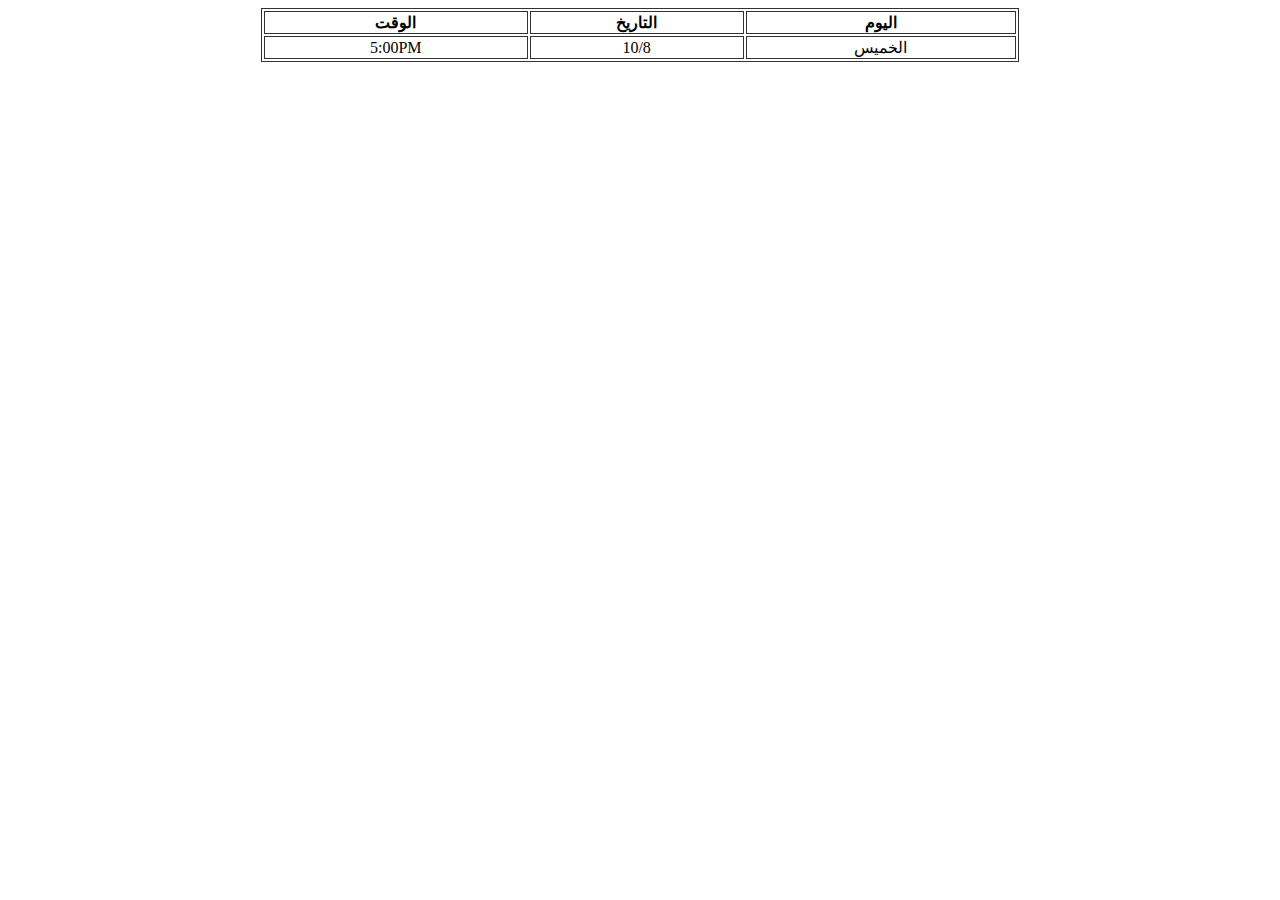
<file: Day3/index.html>
<!DOCTYPE html>
<html lang="en">
<head>
    <meta charset="UTF-8">
    <meta http-equiv="X-UA-Compatible" content="IE=edge">
    <meta name="viewport" content="width=device-width, initial-scale=1.0">
    <title>Document</title>
    <script src="./script.js"></script>
    <link rel="stylesheet" href="./style.css">


    <!--table-->
</head>
<body dir="rtl">
    <table>
        <tr>
          <th> اليوم </th>
          <th>التاريخ</th> 
          <th>الوقت</th>
        </tr>
        <tr>
          <td>الخميس</td>
          <td>10/8</td> 
          <td>5:00PM</td>
        </tr>
       
      </table>
</body>
</html>
</file>
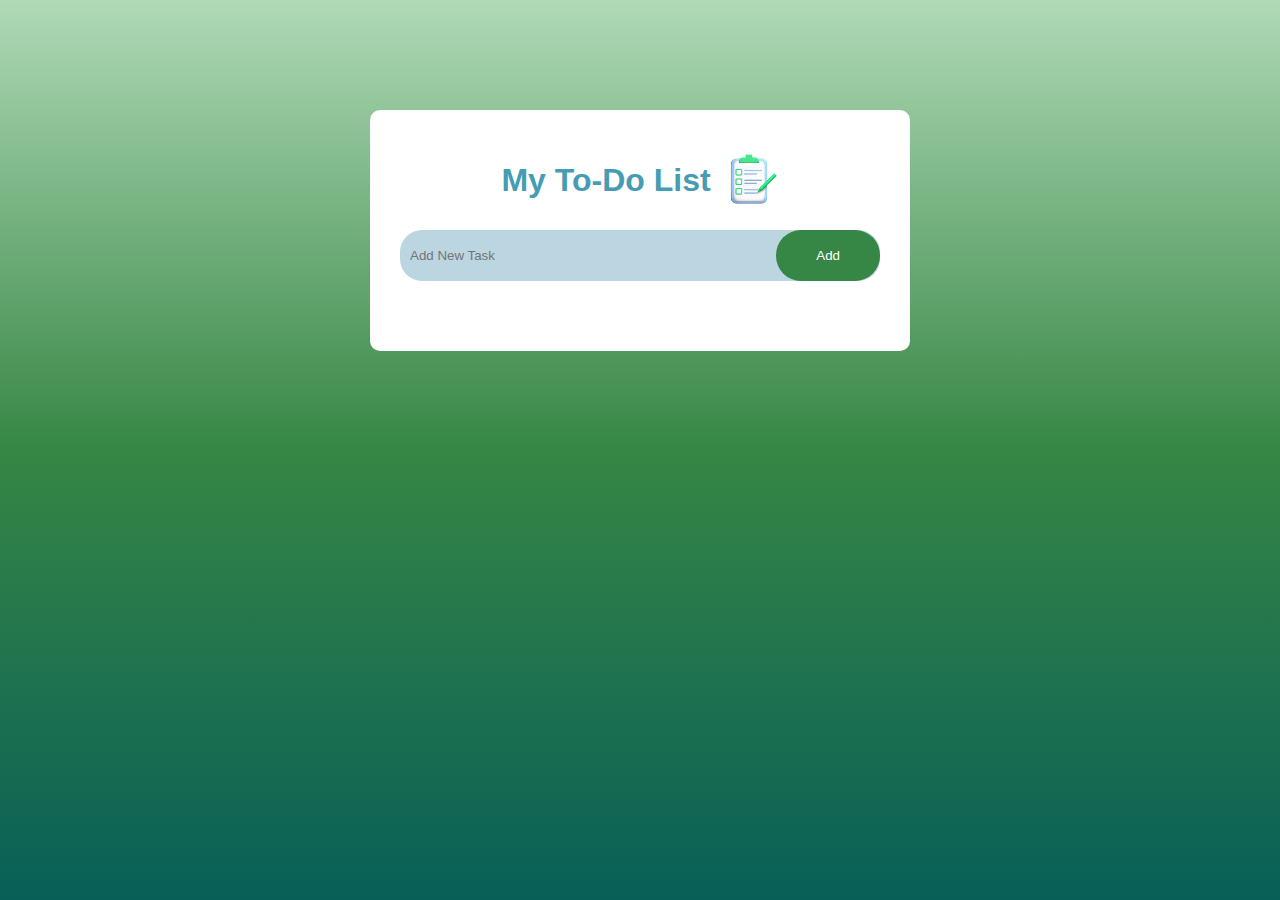
<file: TO-DO-LIST/index.html>
<!DOCTYPE html>
<html lang="en">
<head>
    <meta charset="UTF-8">
    <meta http-equiv="X-UA-Compatible" content="IE=edge">
    <meta name="viewport" content="width=device-width, initial-scale=1.0">
    <title>My To-Do List</title>
    <link rel="stylesheet" href="./style.css">
    
</head>
<body>
    <div class="container">
        <div class="todo-app">
            <h1>My To-Do List <img src='./img/to-do-removebg-preview.png'></h1>
            <div class="row">
                <input type="text" id="input-box" placeholder="Add New Task">
                <button onclick="addTask()">Add</button>
                </div>
           

            <ul id="list-container">

     
            </ul>
        </div>
    </div>
    
    <script src="./script.js"></script>
</body>

</html>
</file>
<file: Day3/style.css>
/*styling the table*/


table,
td ,th {
  border: 1px solid #333;
}

thead,
tfoot {
  background-color: #333;
  color: #fff;
}

table{
    margin: auto;
   text-align: center;
   width: 60%;
}
</file>
<file: TO-DO-LIST/style.css>
*{
margin: 0;
padding: 0;
font-family: 'Poppins', sans-serif;
box-sizing: border-box;
}


.container{
width: 100%;
min-height: 100vh;
background: linear-gradient(rgb(176, 218, 182), #368645, #085f57);
padding: 10px;
}


.todo-app{
    width: 100%;
    max-width: 540px;
    background: #fff;
    margin:100px auto 20px ;
    padding: 40px 30px 70px;
    border-radius: 10px;

}

.todo-app h1{
    color: #469db3;
    align-items: center;
    justify-content: center;
    margin-bottom: 20px;
    display: flex;
}

.todo-app img{
    width: 60px;
    margin-left: 8px;
}

.row{
    display: flex;
    align-items: center;
    justify-content: space-between;
    background-color: rgb(187, 214, 224);
    border-radius: 22px;

   
}

 input{
   
    flex: 1;
    border: none;
    outline: none;
    background: transparent;
    padding: 10px;
    font-weight: 14ox;
 }

 button{
    border: none;
    outline: none;
    padding:18px 40px ;
    background-color: #368645;
    color: #fff;
    cursor: pointer;
    border-radius: 25px;
 }


 ul li{
  
    list-style: none;
    font-size: 17px;
    padding: 15px 8px 12px 50px;
    user-select: none;
    cursor: pointer;
    position: relative;
    
 }

 ul li::before{
    content: "";
    position: absolute;
    height: 30px;
    width: 28px;
    border-radius: 50%;
    margin-left: 60px; ;
    background-image:url('./img/uncheck-removebg-preview.png');
    background-size: cover;
    background-position: center;

 }


ul li.checked{
    color: #387242;
    text-decoration: line-through;
 }

ul li.checked::before{
    background-image:url('./img/checked2-removebg-preview.png');
    background-size: cover;
 }



 ul li span{
    position: absolute;
    right: 0;
    top: 5px;
    width: 40px;
    height: 40px;
    font-size: 22px;
    color: #368645;
    line-height: 40px;  
    text-align: center;
    border-radius: 50%;
 }

 ul li span:hover{
background-color: #469db3;
 }

 h3{
   font-size: x-small;
   color: #fff;
 }


 h2{
   font-size: small;
   color: #469db3;
   text-align: center;

 }
</file>
